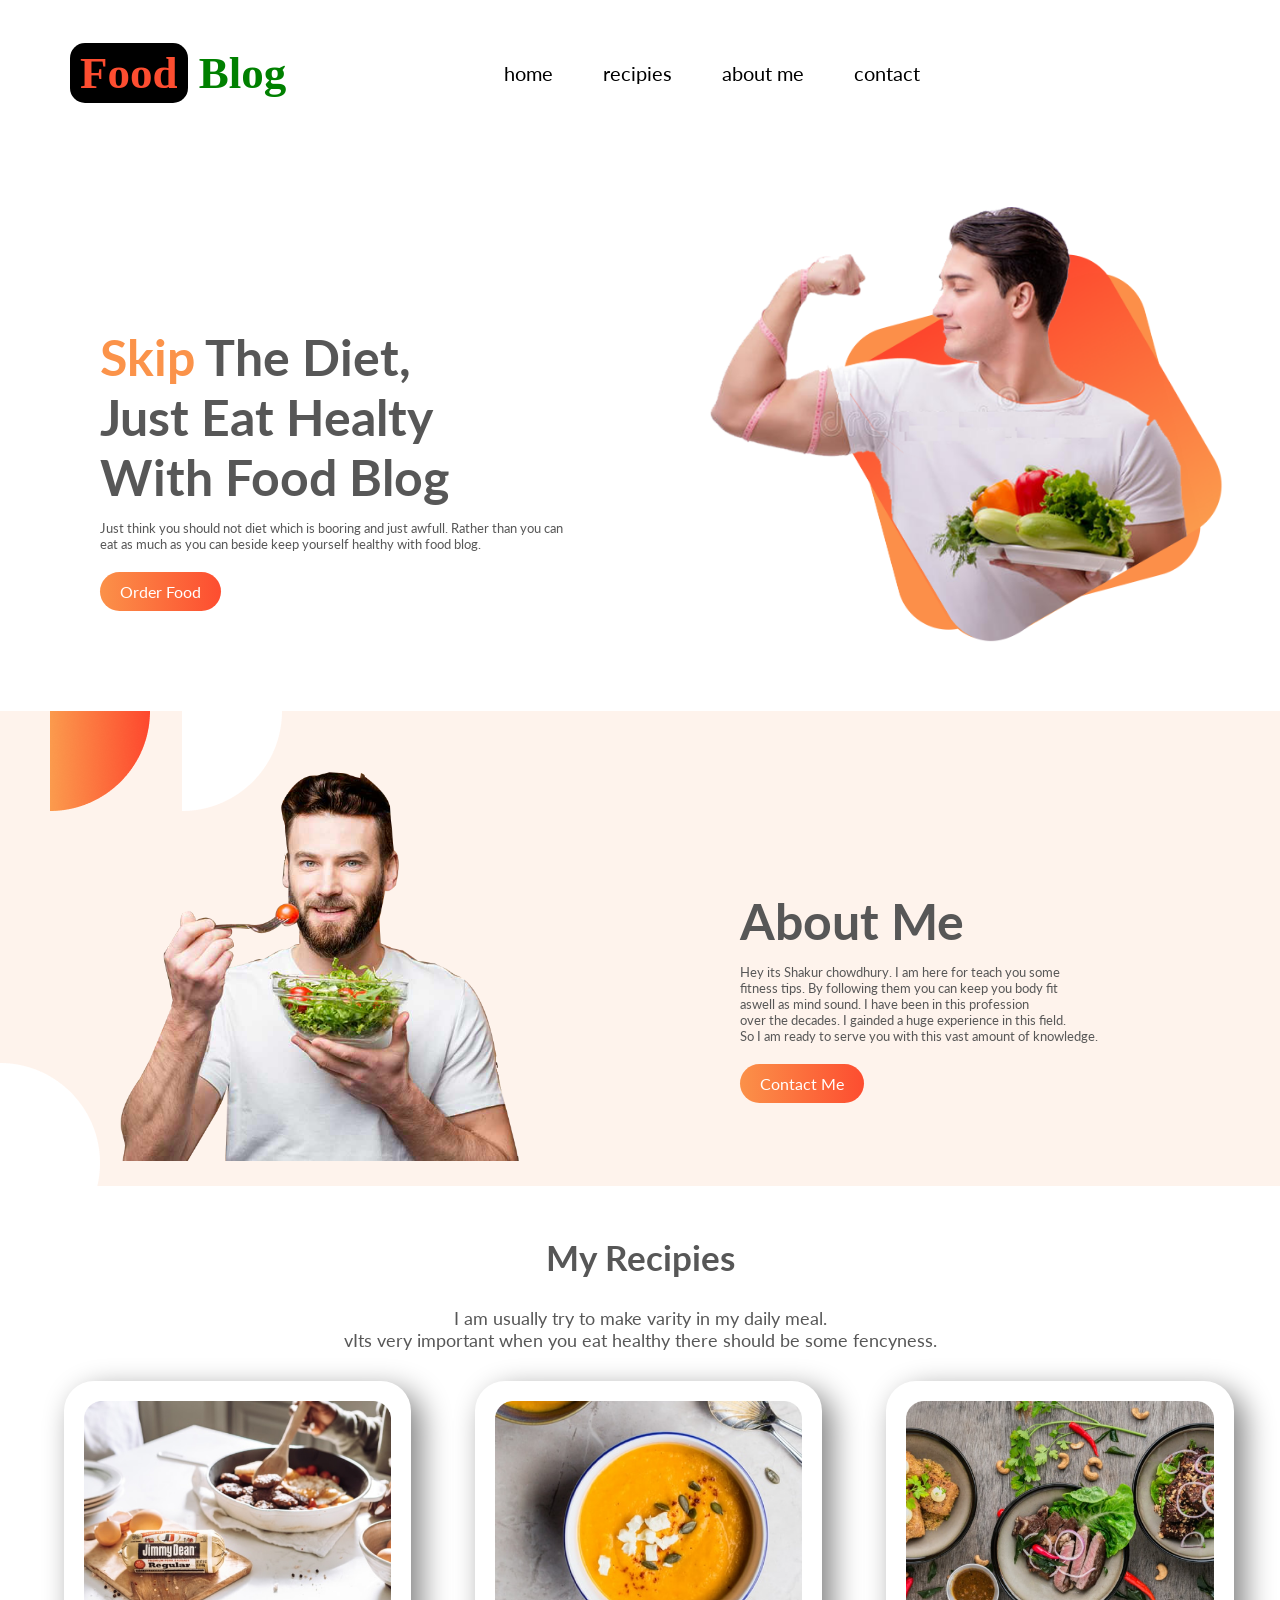
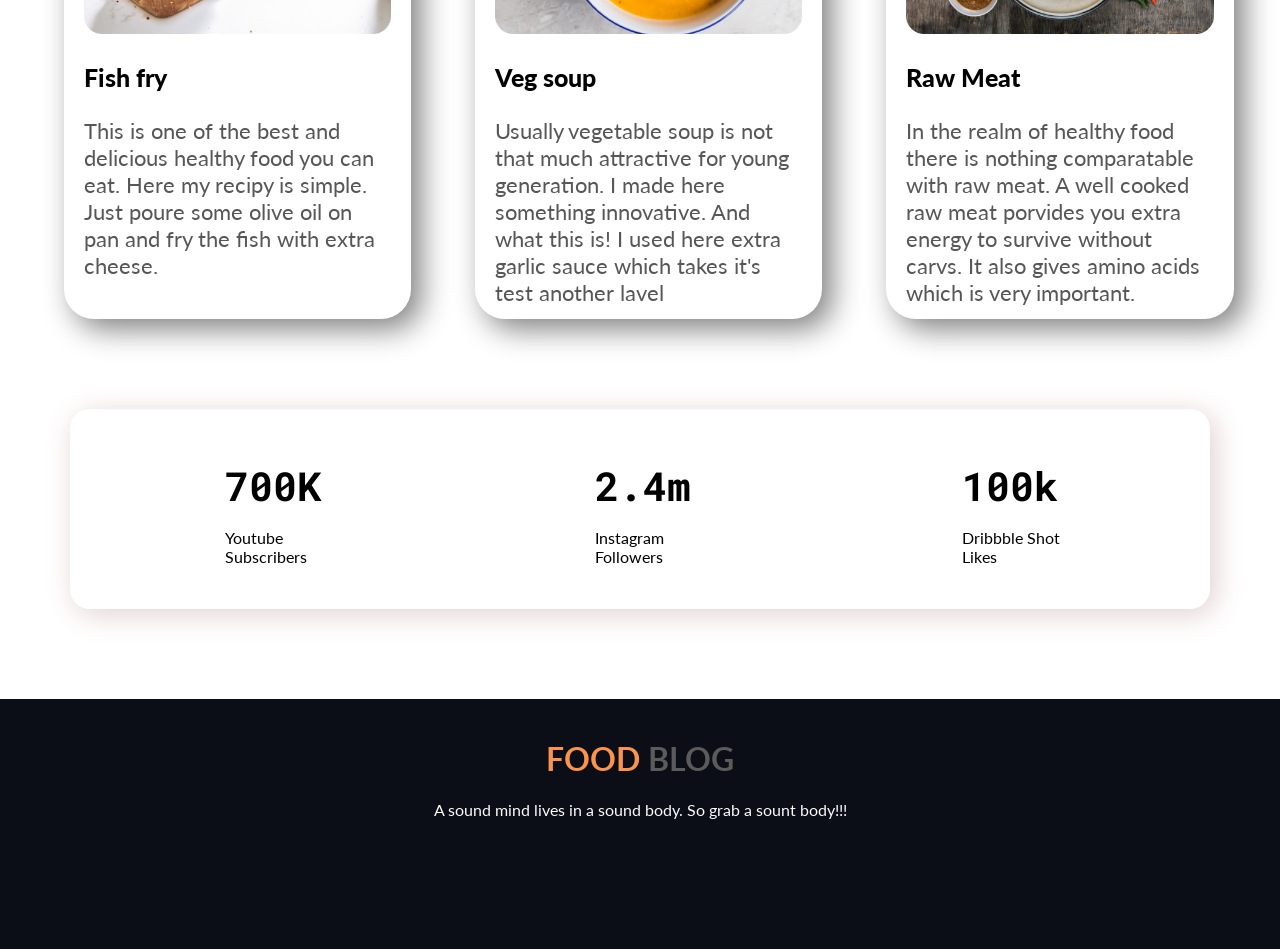
<file: index.html>
<!DOCTYPE html>
<html lang="en">

<head>
    <meta charset="UTF-8">
    <meta http-equiv="X-UA-Compatible" content="IE=edge">
    <meta name="viewport" content="width=device-width, initial-scale=1.0">
    <title>Food Block</title>
    <link rel="preconnect" href="https://fonts.googleapis.com">
    <link rel="preconnect" href="https://fonts.gstatic.com" crossorigin>
    <link href="https://fonts.googleapis.com/css2?family=Lato&family=Roboto+Mono:wght@500&display=swap"
        rel="stylesheet">
    <link rel="stylesheet" href="style.css">
</head>

<body>
    <section class="flexible">
        <div class="logo">
            <h1><span class="logo-half">Food</span> Blog</h1>
        </div>
        <div class="main-menue">
            <ul>
                <li>home</li>
                <li>recipies</li>
                <li>about me</li>
                <li>contact</li>
            </ul>
        </div>
    </section>
    <section class="flexible">
        <div class="half-width-left">
            <h1> <span class="orange">Skip</span> The Diet,</h1>
            <h1>Just Eat Healty</h1>
            <h1> With Food Blog</h1>
            <p>Just think you should not diet which is booring and just awfull. Rather than you can <br>eat as much as
                you can beside keep yourself healthy with food blog.</p>
            <a class="button" target="_blank" href="https://foodpanda.com">Order Food</a>
        </div>
        <div class="half-width-right">
            <img src="images/bannerPhoto.png" alt="photo of a muscle man">
        </div>
    </section>
    <section class="flexible about-me">
        <div class="half-width-right">
            <img src="images/aboutme.png" alt="a photo of man">
        </div>
        <div class="half-width-left">
            <h1>About Me</h1>
            <p>Hey its Shakur chowdhury. I am here for teach you some <br>fitness tips. By following them you can keep
                you
                body fit<br> aswell as mind sound. I have been in this profession<br> over the decades. I gainded a huge
                experience in this field.<br> So I am ready to serve you with this vast amount of knowledge.
            </p>
            <a class="button" target="_blank" href="https://github.com/chowdhuryshakur">Contact Me</a>
        </div>
    </section>
    <section class="recipy">
        <h1>My Recipies</h1>
        <p>I am usually try to make varity in my daily meal. <br> vIts very important when you eat healthy there should
            be
            some fencyness.</p>
        <div class="flexible">
            <div class="single-recipy">
                <img src="images/Project Cover.jpg" alt="image of food">
                <h3>Fish fry</h3>
                <p>This is one of the best and delicious healthy food you can eat. Here my recipy is simple. Just poure
                    some olive oil on pan and fry the fish with extra cheese.</p>
            </div>
            <div class="single-recipy">
                <img src="images/Project Cover.png" alt="image of food">
                <h3>Veg soup</h3>
                <p>Usually vegetable soup is not that much attractive for young generation. I made here something
                    innovative. And what this is! I used here extra garlic sauce which takes it's test another lavel</p>
            </div>
            <div class="single-recipy">
                <img src="images/Project Cover1.jpg" alt="image of food">
                <h3>Raw Meat</h3>
                <p>In the realm of healthy food there is nothing comparatable with raw meat. A well cooked raw meat
                    porvides you extra energy to survive without carvs. It also gives amino acids which is very
                    important.</p>
            </div>
        </div>
    </section>
    <section>
        <div class="followers">
            <ul class="flexible">
                <li>
                    <div>
                        <h1>700K</h1>
                        <p>Youtube Subscribers</p>
                    </div>
                </li>
                <li>
                    <div>
                        <h1>2.4m</h1>
                        <p>Instagram Followers</p>
                    </div>
                </li>
                <li>
                    <div>
                        <h1>100k</h1>
                        <p>Dribbble Shot Likes</p>
                    </div>
                </li>
            </ul>
        </div>
    </section>
    <footer class="footer">
        <h1><span class="orange">FOOD</span> BLOG</h1>
        <p>A sound mind lives in a sound body. So grab a sount body!!!</p>
    </footer>
</body>

</html>
</file>
<file: style.css>
body{
    margin: 0px;
    font-family: 'Lato', sans-serif;
}
.logo{
    width: 30%;
    margin: 10px;
    margin-left: 70px;
    font-size: 30px;
    font-family: 'Georgia';
    color:green
    
}
.logo-half{
    color:#FD4D30 ;
    background-color: black;
    padding: 5px 10px ;
    border-radius: 15px;
}
.main-menue{
    margin-top: 45px;
}
.main-menue ul{
    list-style-type: none;
    display: flex;
}
.main-menue ul li{
    padding-right: 50px;
    font-size: 20px;
}
.flexible{
    display: flex;
}
.half-width-left{
    width: 50%;
    margin-left: 30px;
    padding-left: 70px;
    padding-right: 20px;
    padding-top: 180px;
}
.half-width-left h1{
    font-size: 50px;
    margin: 0%;
    color: #575757;
}
.half-width-left p{
    font-size: 13px;
    color: #575757;
    margin-bottom: 30px;
}
.half-width-right{
    width: 50%;
    margin-left: 20px;
    padding: 60px 50px;
}
.half-width-right img{
    width: 100%;
}
.orange{
    color: #FB934A;
}
.button{
    text-decoration: none;
    padding: 10px 20px;
    background-image: linear-gradient(to right, #FB9149, #FD4D30);
    border-radius: 30px;
    color: white
}
.about-me{
    background-image: url(images/7.png);
    height: 475px;
    margin-bottom: 50px;
}

.recipy p{
    font-size: 18px;
    color: #575757;
    text-align: center;
    margin-bottom: 30px;
}
.recipy h1{
    font-size: 35px;
    color: #575757;
    text-align: center;
}
.single-recipy{
    width: 24%;
    margin-left: 5%;
    box-shadow: 10px 10px 30px grey;
    border-radius: 30px;
    padding: 20px;
}
.single-recipy img{
    width: 100%;
}
.single-recipy h3{
    font-weight: 900;
    font-size: 25px;
}
.single-recipy p{
    color: #575757;
    text-align: left;
    margin-bottom: -7px;
    font-size: 22px;
}

.followers{
    box-shadow: 5px 5px 30px #e2cfcf;
    margin: 90px 70px ;
    height: 200px;
    border-radius: 20px;
}
.followers ul{
    list-style-type: none;
}
.followers ul li{
    margin: 50px 115px;
}
.followers ul li h1{
    font-size: 40px;
    margin: 0;
    font-family: 'Roboto Mono', monospace;
}
.footer{
    background-color: #0B0D17 ;
    height: 250px;
}
.footer h1{
    color: #5B5B5B;
    text-align: center;
    padding-top: 40px;
}
.footer p{
    color: #FCFCFC;
    text-align: center;
    font-size: 16px;
}
</file>
